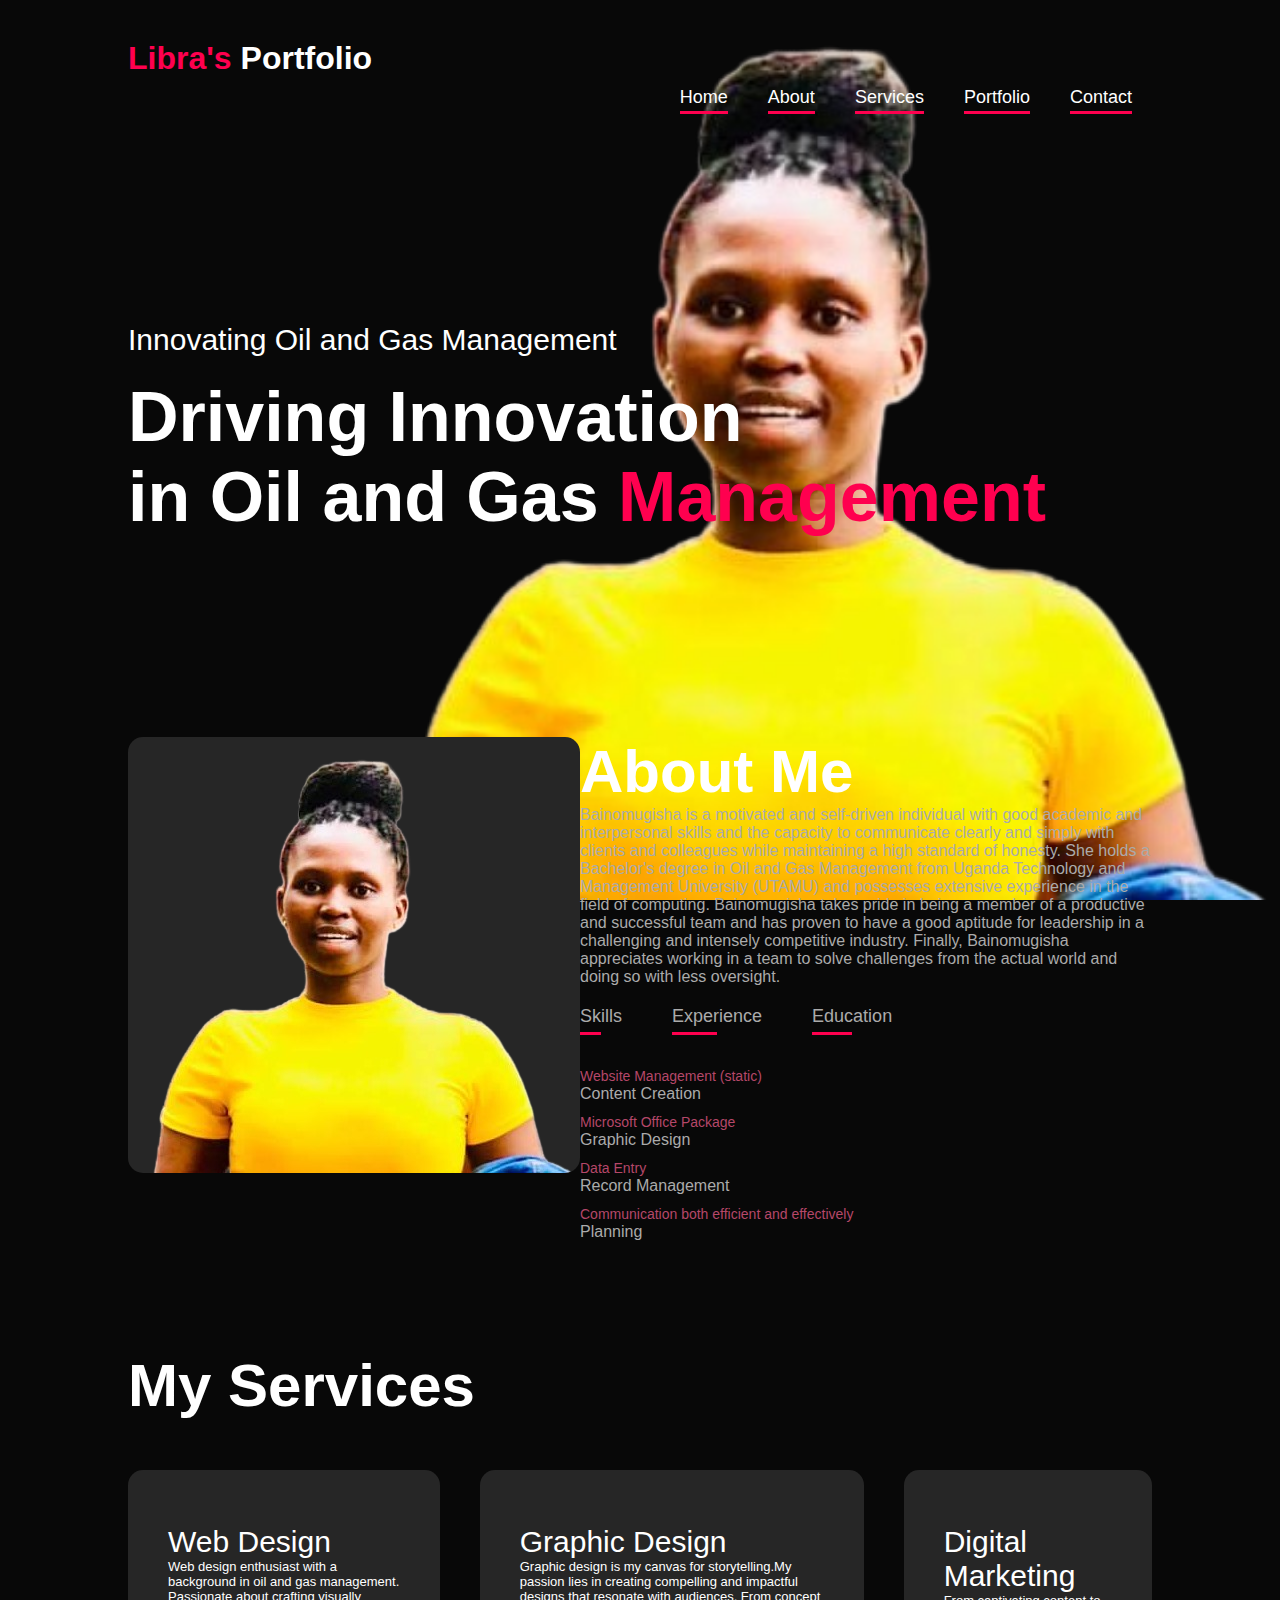
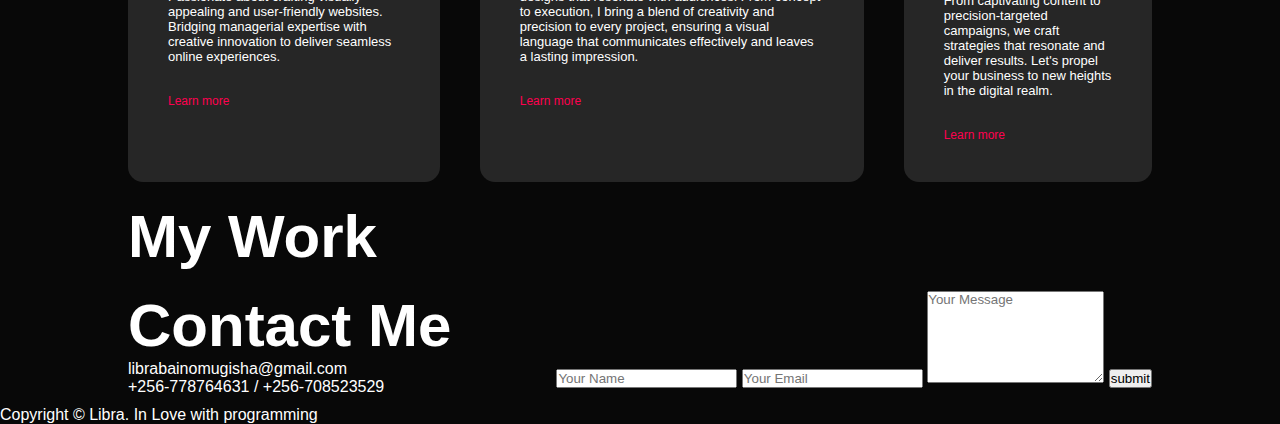
<file: index.html>
<!DOCTYPE html>
<html lang="en">
<head>
    <meta charset="UTF-8">
    <meta name="viewport" content="width=device-width, initial-scale=1.0">
    <title>Libra's Portfolio Website</title>
    <link rel="stylesheet" href="style.css">
</head>
<body>
    <header>
        <div class="container">
            <div id="branding">
                <h1><span class="highlight">Libra's</span> Portfolio</h1>
            </div>
            <nav>
                <ul>
                    <li> <a href="#"> Contact </a></li>
                    <li> <a href="#"> Portfolio </a></li>
                    <li> <a href="#"> Services </a></li>
                    <li> <a href="#"> About</a></li>
                    <li> <a href="#"> Home </a></li>
                </ul>
            </nav>

            <div class="header-text">
                <p>Innovating Oil and Gas Management</p>
                <h1>Driving Innovation <br> in Oil and Gas <span class="highlight">Management</span></h1>
            </div>
        </div>
      

        <!-- about -->
        <div id="about">
            <div class="container">
                <div class="row">
                    <div class="about-col-1">
                        <img src="images/STU__2_-removebg-preview.png">
                    </div>
                    <div class="about-col-2">
                        <h1 class="sub-title">About Me</h1>
                        <p>Bainomugisha is a motivated and self-driven individual with good academic and interpersonal skills and the capacity to communicate clearly and simply with clients and colleagues while maintaining a high standard of honesty. She holds a Bachelor's degree in Oil and Gas Management from Uganda Technology and Management University (UTAMU) and possesses extensive experience in the field of computing. Bainomugisha takes pride in being a member of a productive and successful team and has proven to have a good aptitude for leadership in a challenging and intensely competitive industry. Finally, Bainomugisha appreciates working in a team to solve challenges from the actual world and doing so with less oversight.</p>

                        <div class="tab-titles">
                            <p class="tab-links active-link" onclick="opentab (skills)" data-tab="skills">Skills</p>
                            <p class="tab-links" onclick="opentab (experience)" data-tab="experience" >Experience</p>
                            <p class="tab-links" onclick="opentab (education)" data-tab="education">Education</p>
                        </div>
                        <div class="tab-contents active-tab" id="skills">
                            <ul>
                                <li><span>Website Management (static)</span><br>Content Creation</li>
                                <li><span>Microsoft Office Package</span><br>Graphic Design</li>
                                <li><span>Data Entry</span><br>Record Management</li>
                                <li><span>Communication both efficient and effectively</span><br>Planning</li>
                            </ul>
                        </div>

                        <div class="tab-contents" id="experience">
                            <ul>
                                <li><span>Sep 2022-Sep 2023</span><br>Front Desk Officer(intern) at Uganda Technology and Management University (UTAMU)</li>
                                <li><span>May 2022-July 2022</span><br>Interenship at Ministry of Energy and Urban Development</li>
                                <li><span>May 2021-Aug 2021</span><br>Internship at Nile Energy Limited (Gaz)</li>
                            </ul>
                        </div>

                        <div class="tab-contents" id="education">
                            <ul>
                                <li><span>2023</span><br>Digital Marketing from InfoClan Uganda Limited</li>
                                <li><span>2019-2022</span><br>Bachelor’s Degree of Oil and Gas Management from Uganda Technology and Management University (UTAMU)</li>
                                <li><span>2017-2018</span><br>Uganda Advanced Certificate of Education (UACE) from St. Mary’s College Rushoroza </li>
                                <li><span>2013-2016</span><br>Uganda Certificate of Education (UCE) from St. Mary’s College Rushoroza</li>
                            </ul>
                        </div>
                    </div>
                </div>
            </div>
        </div>

        <!-- services -->
        <div id="Services">
            <div class="container">
                <h1 class="sub-title">My Services</h1>
                <div class="services-list">
                    <div>
                        <h2>Web Design</h2>
                        <p>Web design enthusiast with a background in oil and gas management. Passionate about crafting visually appealing and user-friendly websites. Bridging managerial expertise with creative innovation to deliver seamless online experiences.</p>
                        <a href="#">Learn more</a>
                    </div>

                    <div>
                        <h2>Graphic Design</h2>
                        <p>Graphic design is my canvas for storytelling.My passion lies in creating compelling and impactful designs that resonate with audiences. From concept to execution, I bring a blend of creativity and precision to every project, ensuring a visual language that communicates effectively and leaves a lasting impression.</p>
                        <a href="#">Learn more</a>
                    </div>

                    <div>
                        <h2>Digital Marketing</h2>
                        <p>From captivating content to precision-targeted campaigns, we craft strategies that resonate and deliver results. Let's propel your business to new heights in the digital realm.</p>
                        <a href="#">Learn more</a>
                    </div>
                </div>
            </div>
        </div>

        <!-- portfolio -->
        <div id="portfolio">
            <div class="container">
                <h1 class="sub-title">My Work</h1>
                <div class="work-list">
                    <div class="work">

                    </div>
                </div>
            </div>
        </div>

        <!-- contact -->
        <div id="contact">
            <div class="container">
                <div class="row">
                    <div class="contact-left">
                        <div class="sub-title">Contact Me</div>
                        <p>librabainomugisha@gmail.com</p>
                        <p>+256-778764631 / +256-708523529</p>
                    </div>
                    <div class="contact-right">
                        <form>
                            <input type="text" name="Name" placeholder="Your Name" required>
                            <input type="email" name="email" placeholder="Your Email" required>
                            <textarea name="message" rows="6" placeholder="Your Message"></textarea>
                            <button type="submit" class="click">submit</button>
                        </form>
                    </div>
                </div>
            </div>
        </div>

        <div class="copyright">
            <p>Copyright &copy; Libra. In Love <i class="fa-solid fa-heart"></i> with programming</p>
        </div>

        <script>
            var tablinks = document.querySelectorAll(".tab-links");
            var tabcontents = document.querySelectorAll(".tab-contents");

            function opentab(tabname) {
            for (let tablink of tablinks) {
                tablink.classList.remove("active-link");
            }
            for (let tabcontent of tabcontents) {
                tabcontent.classList.remove("active-tab");
            }
            event.currentTarget.classList.add("active-link")
            document.getElementById(tabname).classList.add("active-tab");
         }
        </script>
        
    </header>
</body>
</html>
</file>
<file: style.css>
*{
    margin: 0;
    padding: 0;
    font-family: poppins, sans-serif;
    box-sizing: border-box ;
}
body{
    background: #080808;
    color: #fff;
}
header{
    width: 100%;
    height: 100vh;
    background-image: url(images/STU__2_-removebg-preview.png);
    background-size: contain;
    background-repeat: no-repeat;
    background-position: center right;
}
.container{
    padding: 10px 10%;
    overflow: hidden;
}
#branding h1 .highlight{
    color: #ff004f;
}
#branding h1{
    margin-top: 30px;
}
nav{
    overflow: hidden;
    clear: both;
}
nav ul li{
    display: flex;
    list-style: none;
    padding: 10px;
    margin: 0 10px;
    float: right;
}
nav ul li a{
    text-decoration: none;
    color: #fff;
    font-size: 18px;
    position: relative;
}
nav ul li a::after{
    content: '';
    width: 100%;
    height: 3px;
    background-color: #ff004f;
    position: absolute;
    left: 0;
    bottom: -6px;
    transition: 0.5s;
}
nav ul li a:hover::after{
    width: 0;
}

.header-text{
    margin-top: 20%;
    font-size: 30px;
}
.header-text h1{
    font-size: 70px;
    margin-top: 20px;
}
.header-text h1 .highlight{
    color: #ff004f;
}

/* about */
#about{
    padding: 80px 0;
    color: #ababab;
}
.row{
    display: flex;
    justify-content: space-between;
}
.about-col-1 img{
    width: 100% 0;
    margin-top: 100px;
    background:  #262626;
    border-radius: 15px;
}
.about-col-1{
    flex-basis: 45%;
}

.about-col-2{
    flex-basis: 60%;
    margin-top: 100px;
}
.sub-title{
    font-size: 60px;
    font-weight: 600;
    color: #fff;
}
.tab-titles{
    display: flex;
    margin: 20px 0 40px;
}
.tab-links{
    margin-right: 50px;
    font-size: 18px;
    font-weight: 500;
    cursor: pointer;
    position: relative;
}
.tab-links::after{
    content: '';
    width: 50%;
    height: 3px;
    background: #ff004f;
    position: absolute;
    left: 0;
    bottom: -8px;
    transition: 0.5s;
}
.tab-links:hover::after{
    width: 0;
}

.tab-contents ul li{
    list-style: none;
    margin: 10px 0;
}
.tab-contents ul li span{
    color: #b54769;
    font-size: 14px;
}
.tab-contents{
    display: none;
}
.tab-contents.active-tab{
    display: block;
}

/* services */
#services{
    padding: 30px 0;
}

.services-list{
    display: flex;
    grid-template-columns: repeat(autofit, minmax (250px 1fr));
    grid-gap: 40px;
    margin-top: 50px;
}

.services-list div{
    background-color: #262626;
    padding: 40px;
    font-size: 13px;
    font-weight: 300;
    box-sizing: border-box;
    border-radius: 15px;
}
.services-list div h2{
    font-size: 30px;
    font-weight: 500;
    margin-top: 15px;
}

.services-list div a{
    text-decoration: none;
    color: #ff004f;
    margin-top: 30px;
    font-size: 12px;
    display: inline-block;
}
</file>
